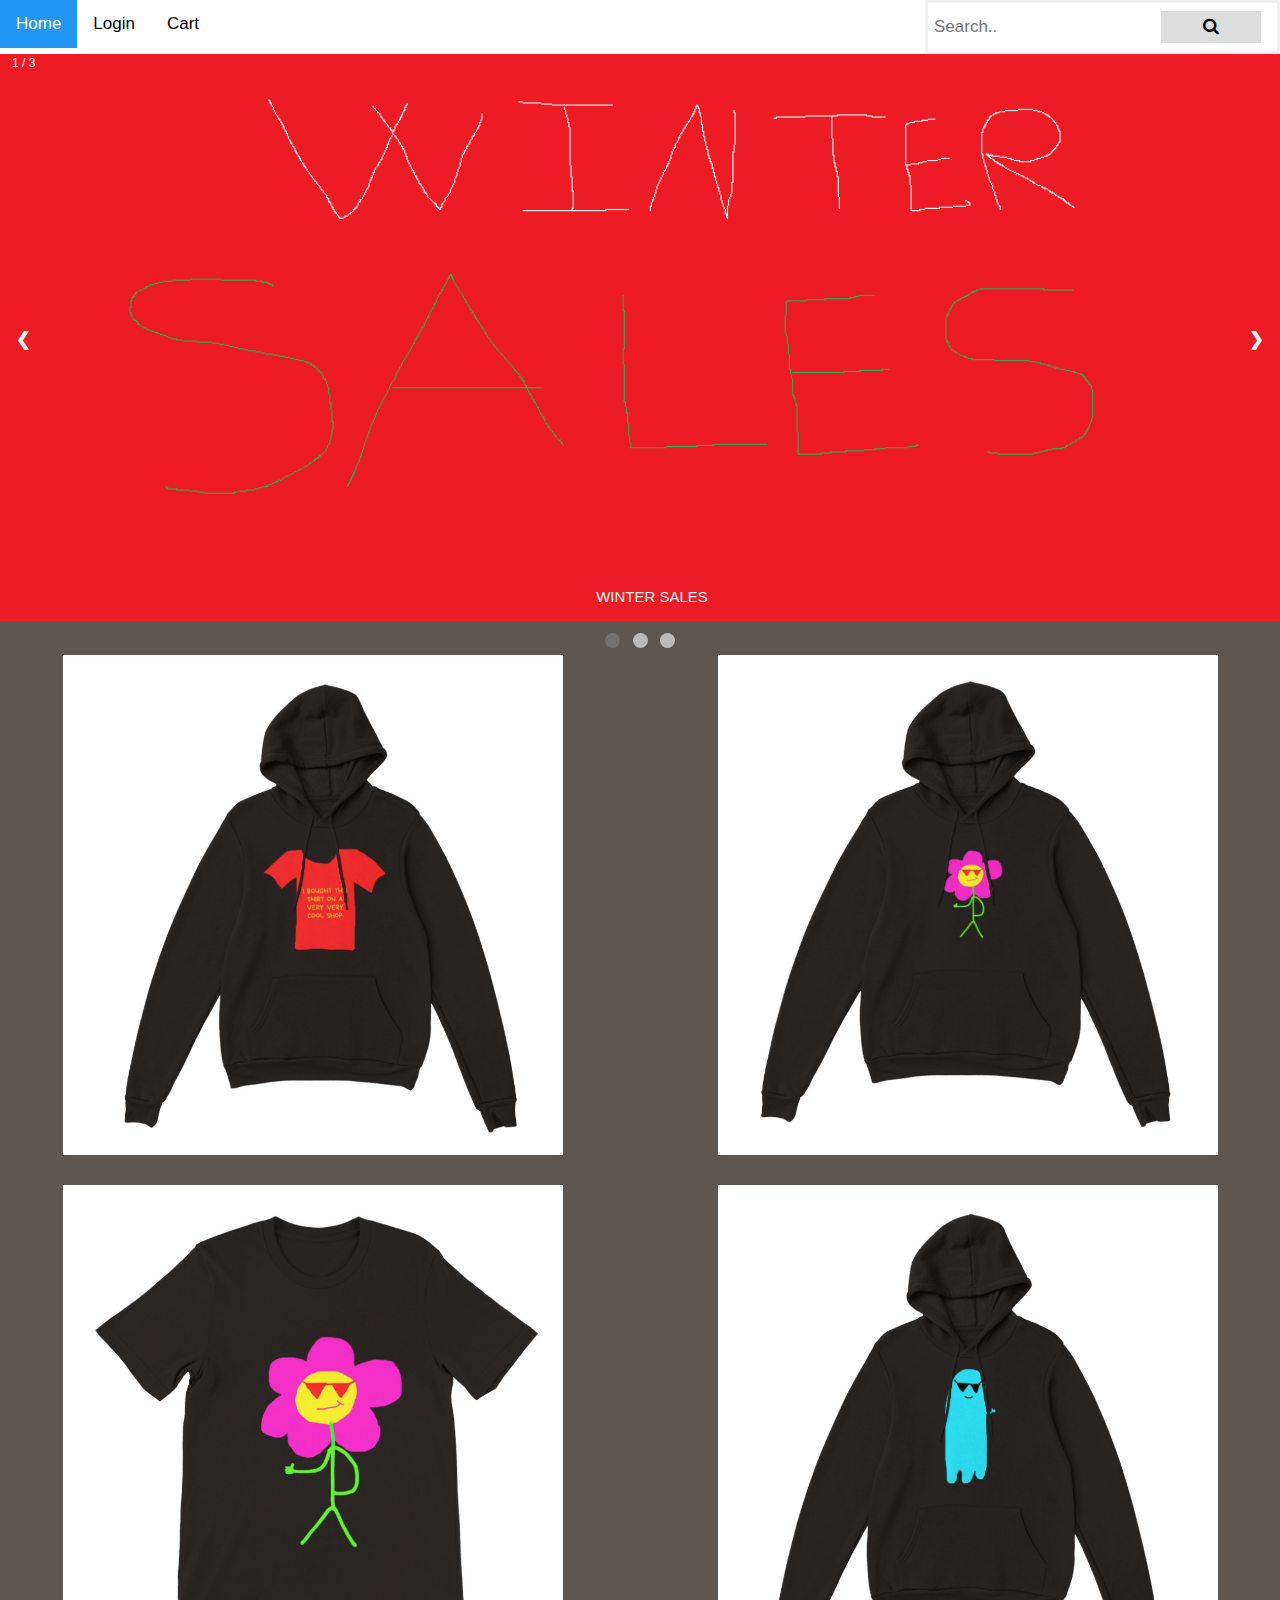
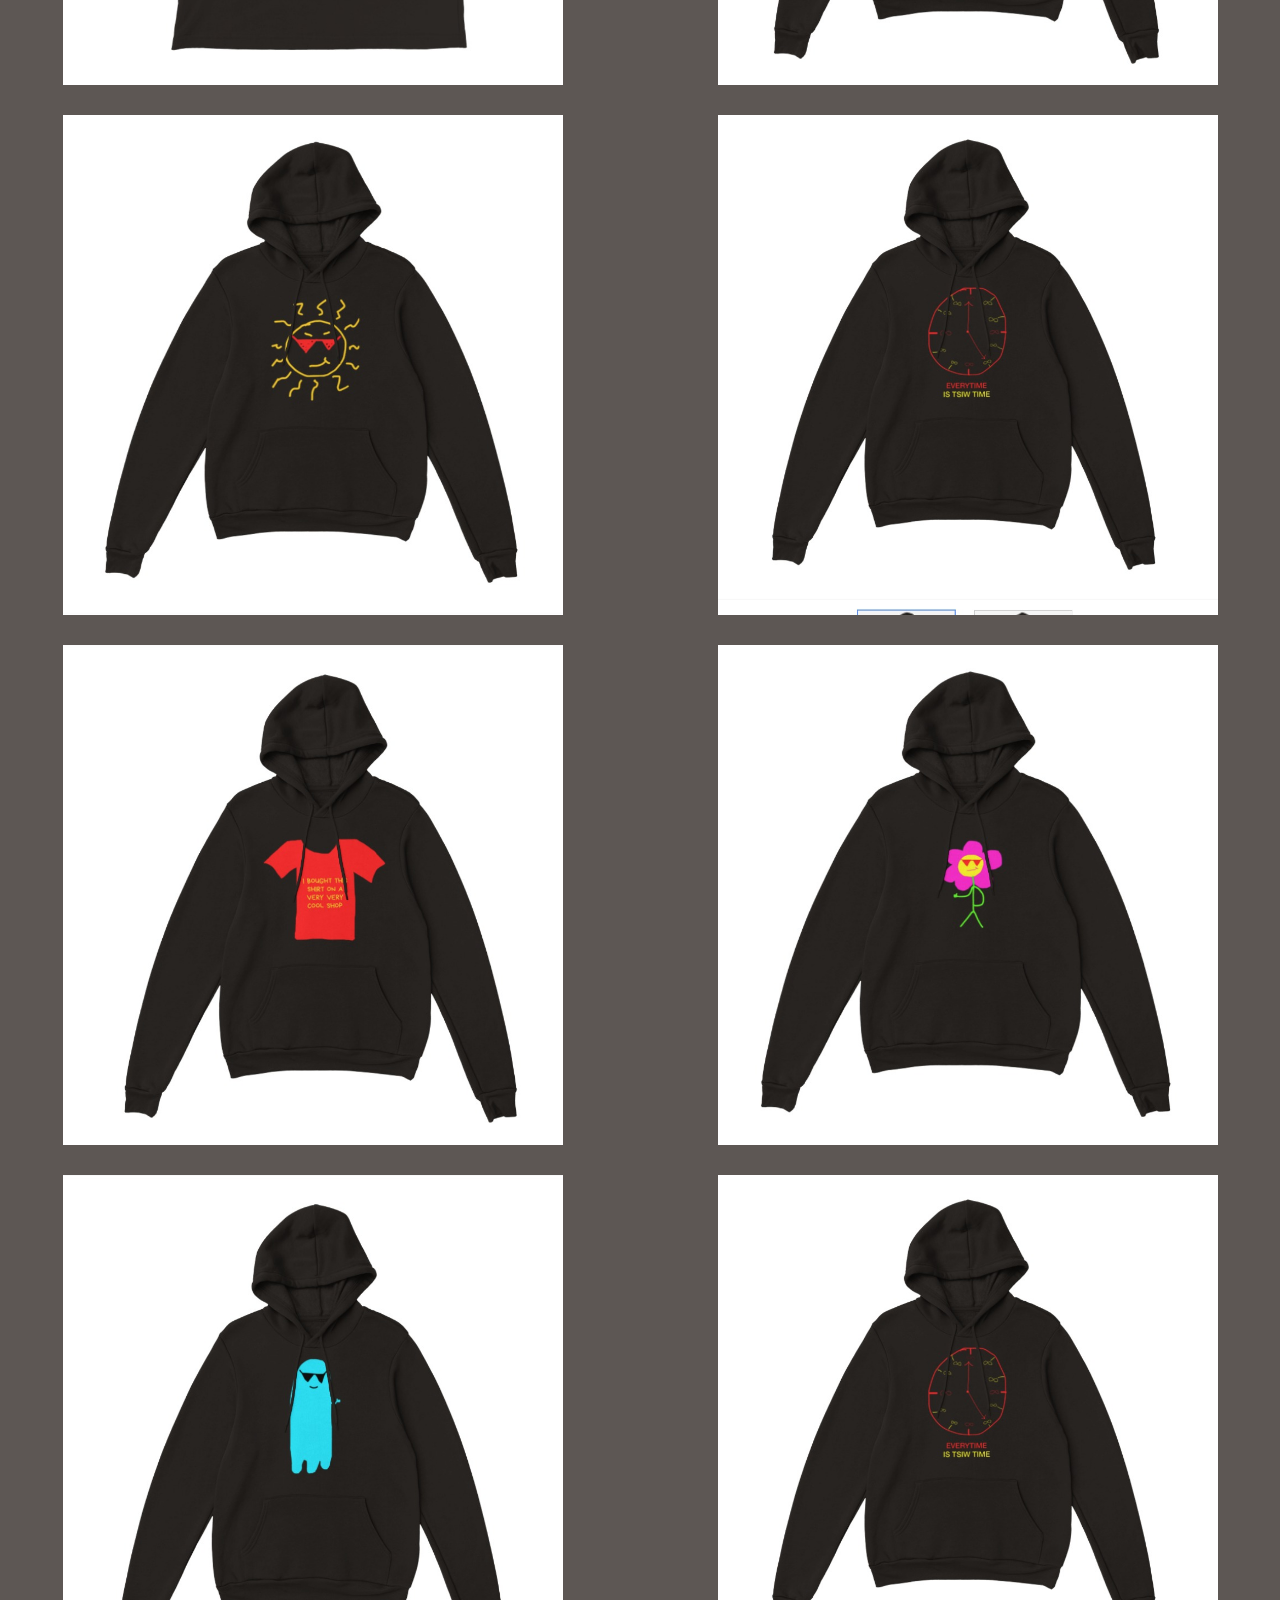
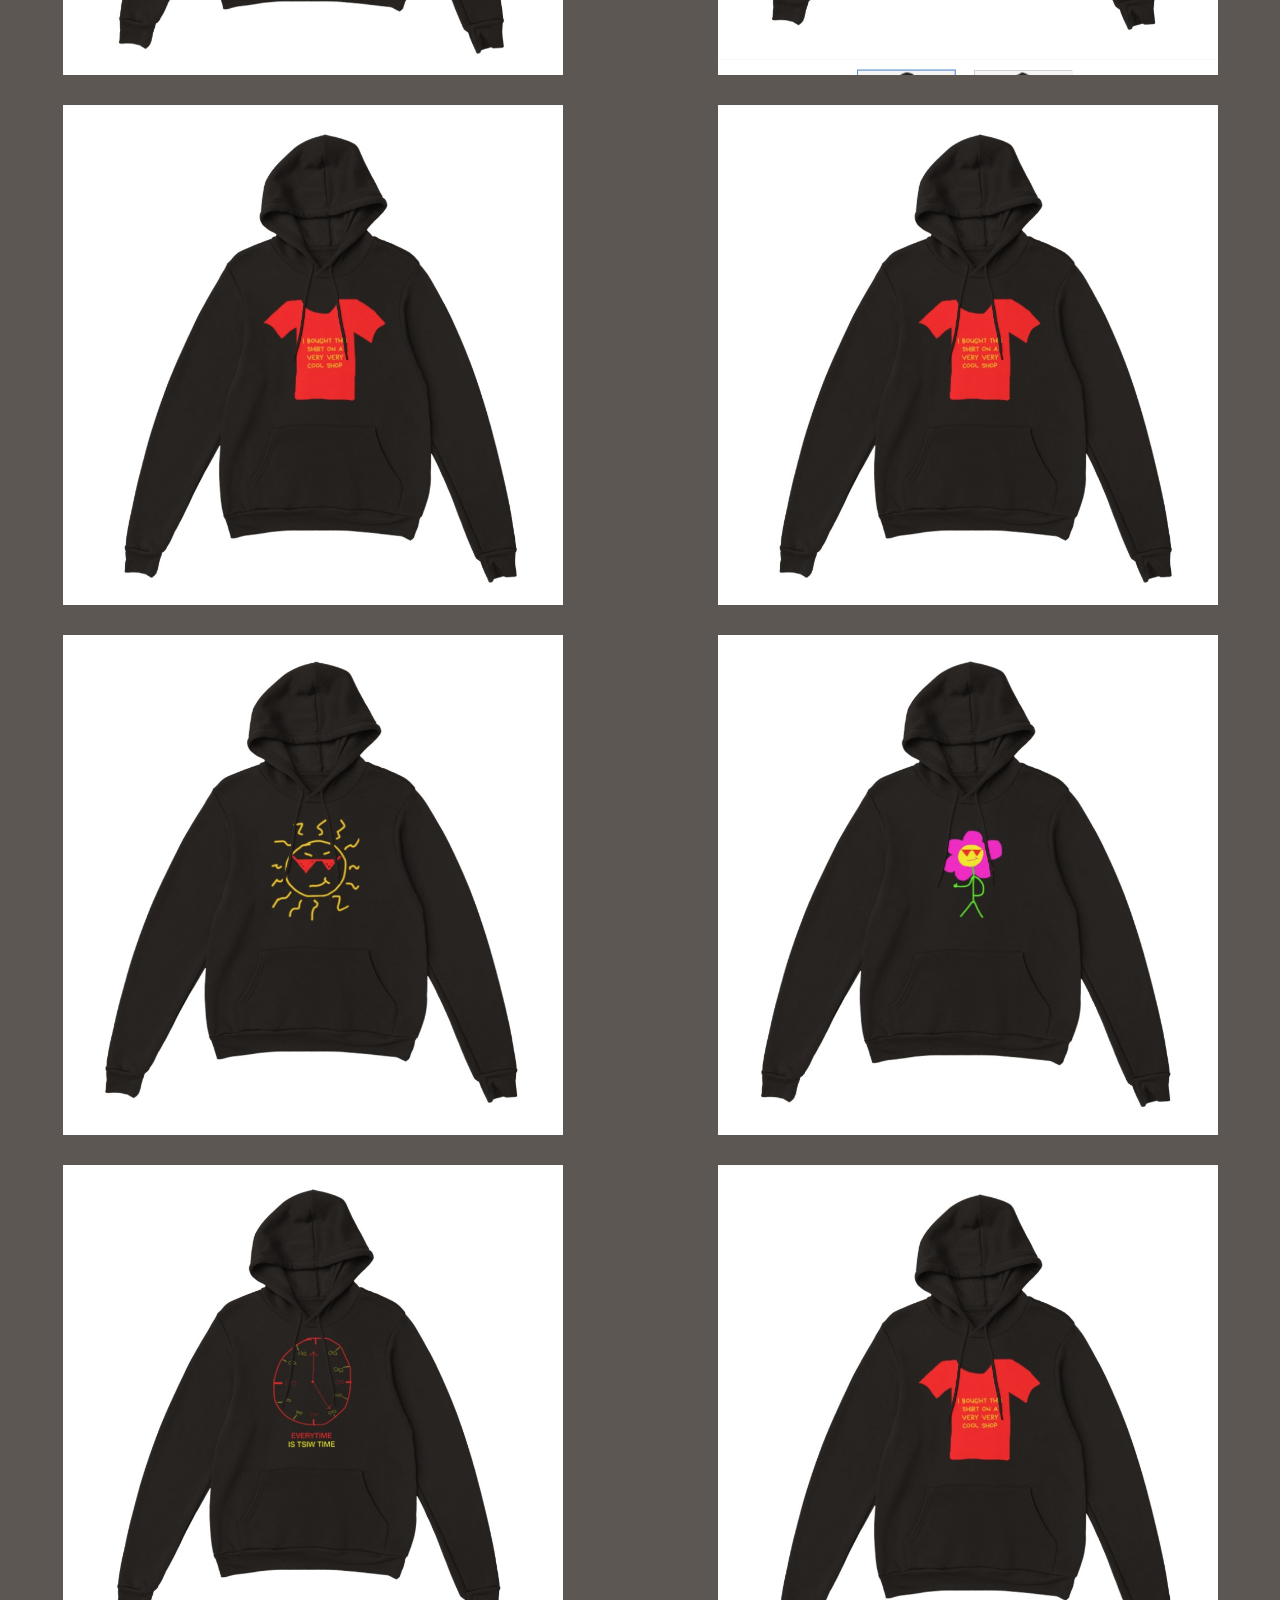
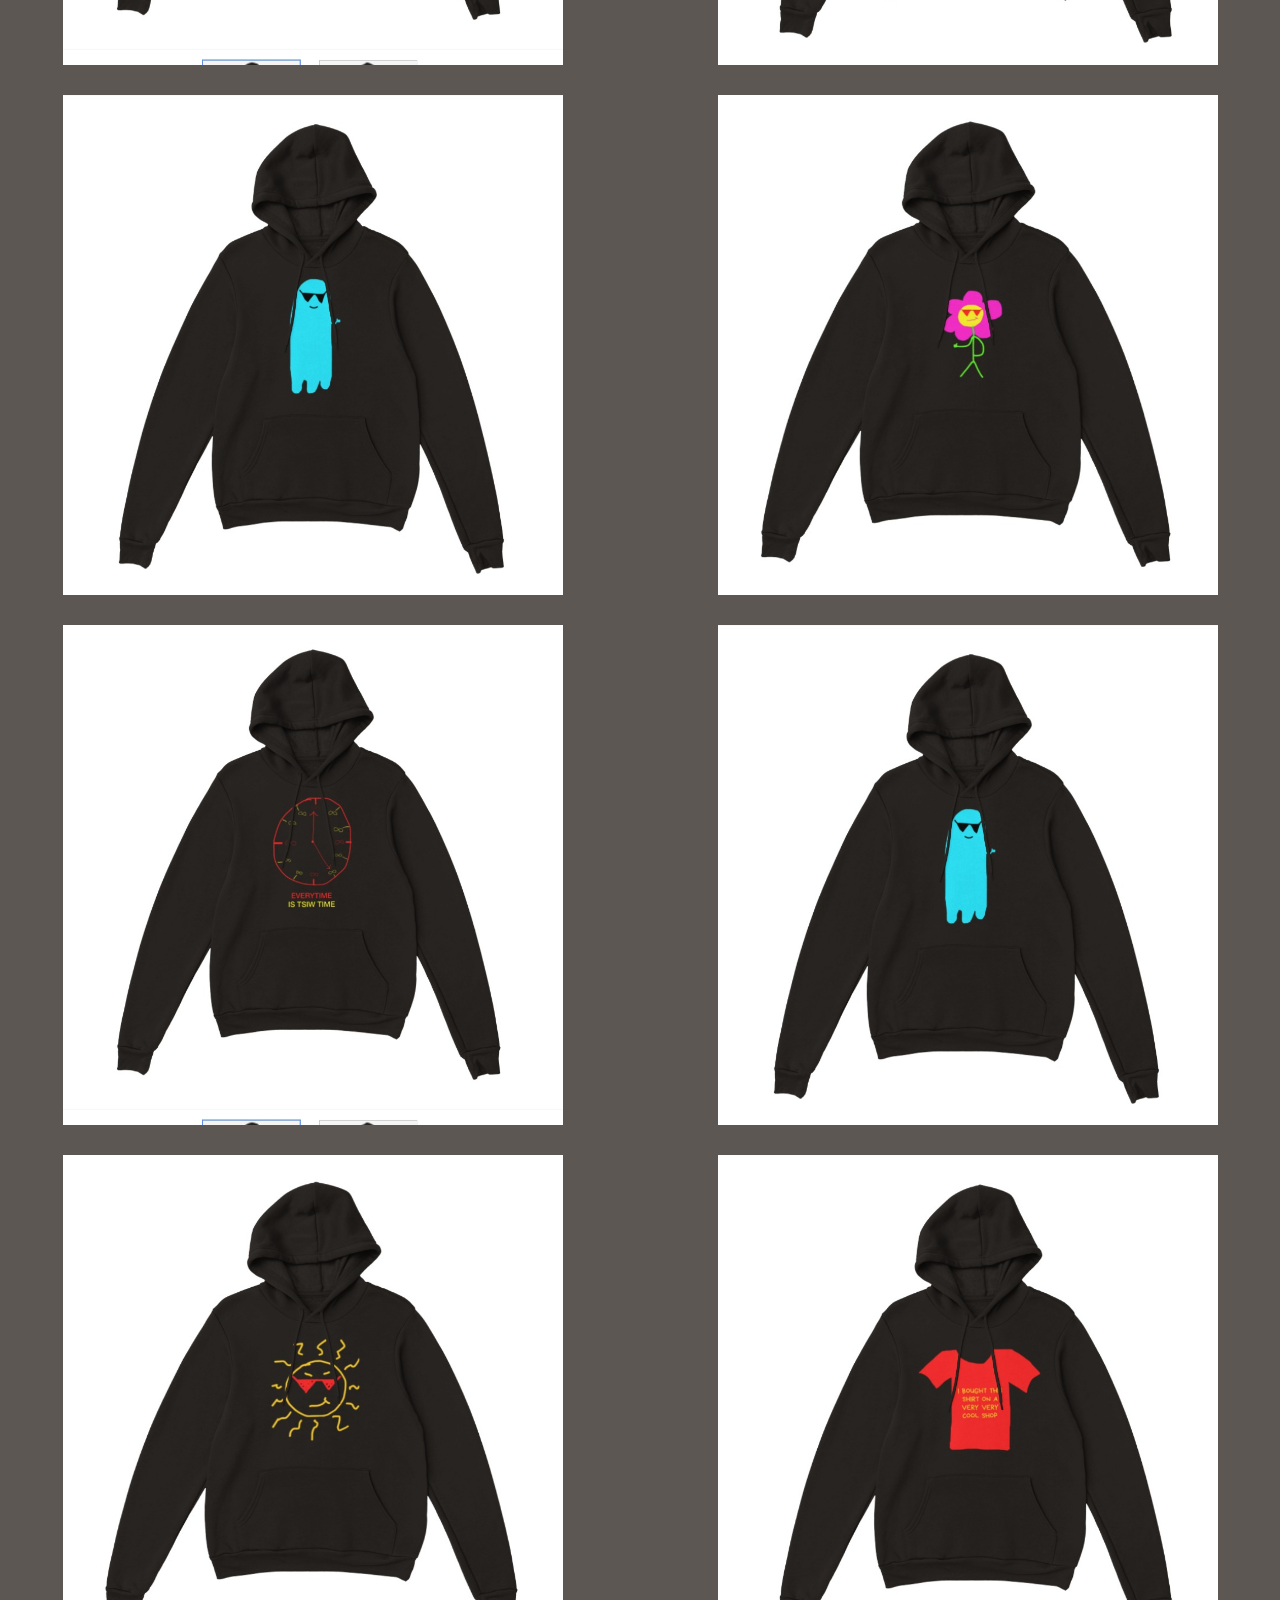
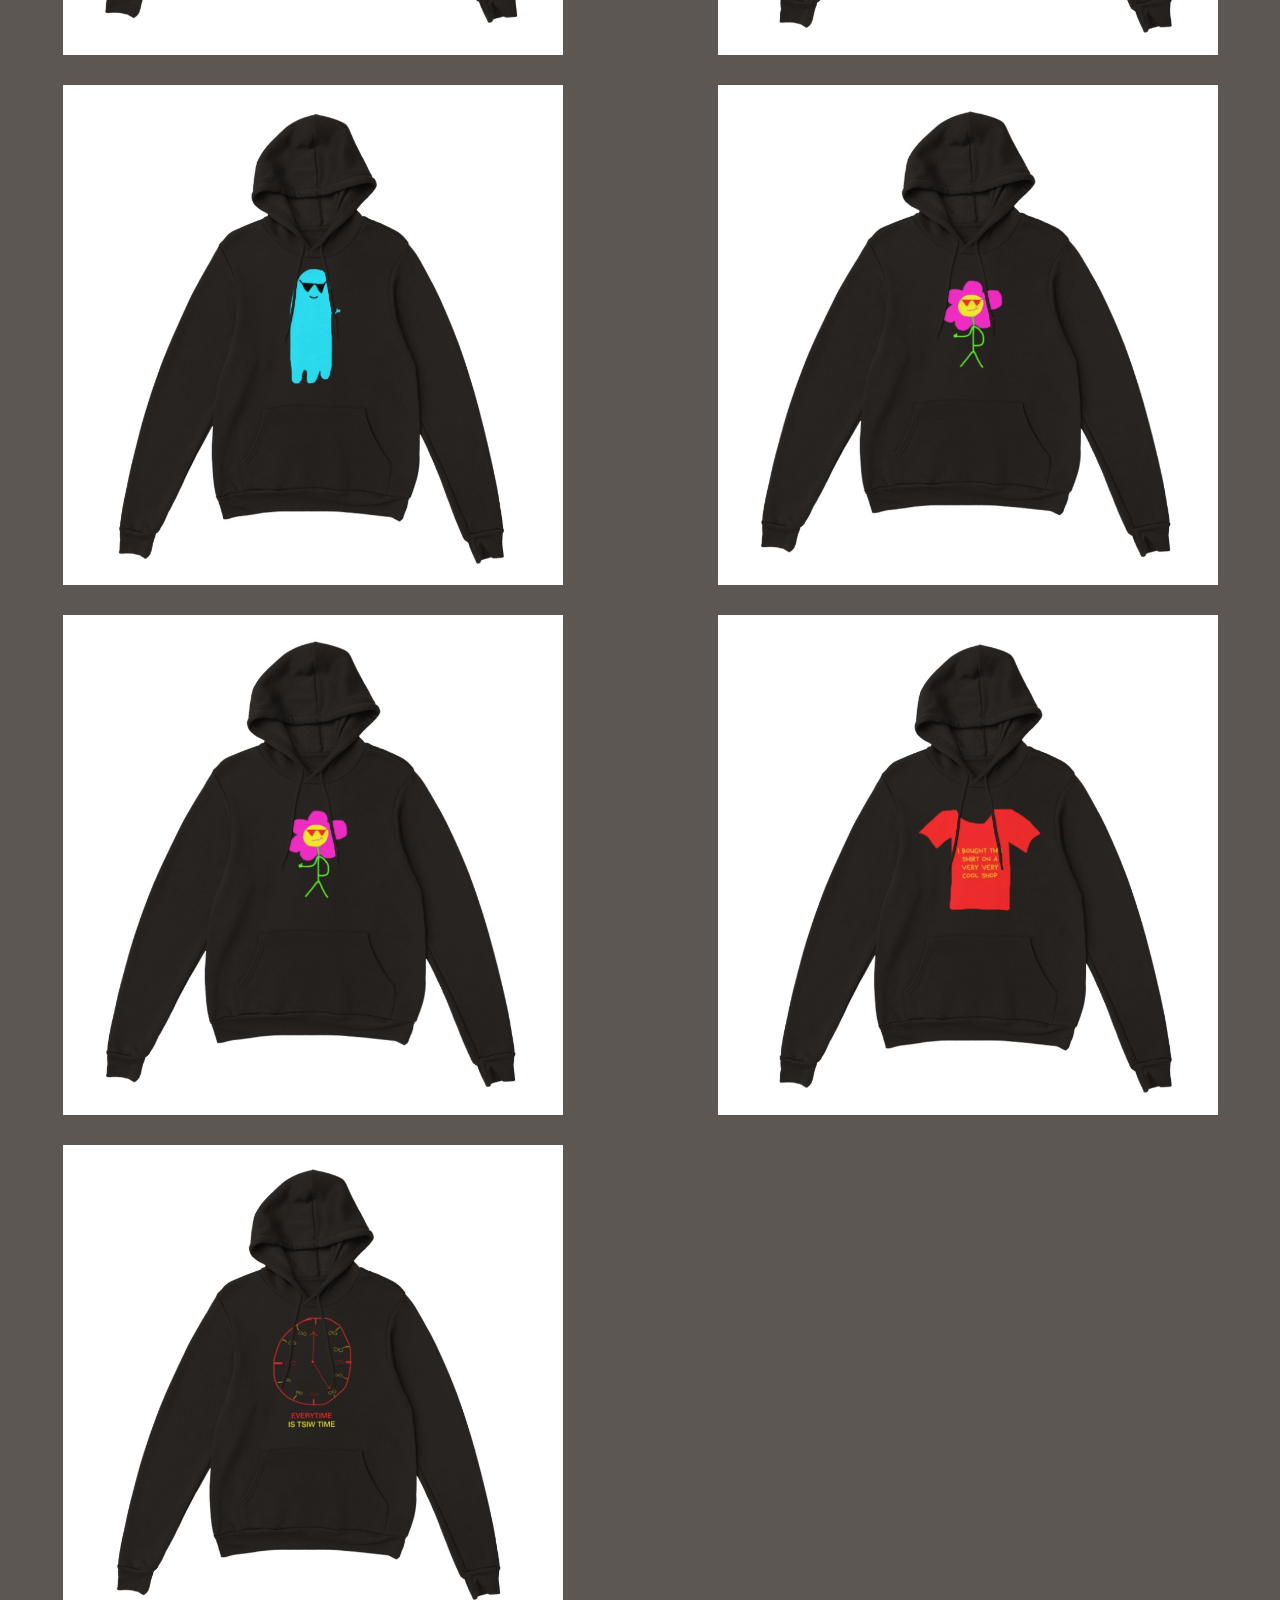
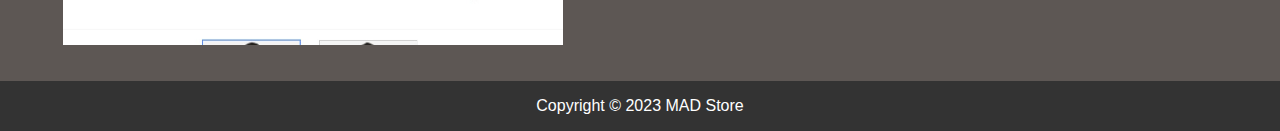
<file: index.html>
<!DOCTYPE html>
<html>
<head>
<link rel="stylesheet" href="https://cdnjs.cloudflare.com/ajax/libs/font-awesome/4.7.0/css/font-awesome.min.css">
<link rel="icon" type="image/x-icon" href="Images/Icon.png">
<link rel="stylesheet" href="style.css">

</head>
<body>


<div style="font-size:30px;margin-top:48px;">

  <div class="slideshow-container">

    <div class="mySlides fade">
      <div class="numbertext">1 / 3</div>
      <img src="Images/winter Sales.png" style="width:100%">
      <div class="text">WINTER SALES</div>
    </div>
    
    <div class="mySlides fade">
      <div class="numbertext">2 / 3</div>
      <img src="Images/50 off.png" style="width:100%">
      <div class="text">50% OFF ON ALL T-SHIRTS</div>
    </div>
    
    <div class="mySlides fade">
      <div class="numbertext">3 / 3</div>
      <img src="Images/70Off.png" style="width:100%">
      <div class="text">70% OFF ON ALL SWEATSHIRTS</div>
    </div>
    
    <a class="prev" onclick="plusSlides(-1)">❮</a>
    <a class="next" onclick="plusSlides(1)">❯</a>
    
    </div>

    
<div id="barraPrincipal">
  <a class="active" href="#home">Home</a>
  <a href="login.html">Login</a>
  <a href="pagina de peça.html">Cart</a>

  <div class="search-container">
    <form >
      <input type="text" placeholder="Search.." name="search">
      <button type="submit"><i class="fa fa-search"></i></button>
    </form>
  </div>

  <div class="countdown" id="countdown"></div>
  <div class="countdown1" id="countdown1"></div>
</div>  

    
    
    <div style="text-align:center">
      <span class="dot" onclick="currentSlide(1)"></span> 
      <span class="dot" onclick="currentSlide(2)"></span> 
      <span class="dot" onclick="currentSlide(3)"></span> 
    </div>

</div>

<div class="image-grid">
  <a href="#popup1" class="image-grid img">
    <img src="tw roupa/cool_h_b.jpeg" alt="Popup Image">
  </a>

  <a href="#popup2" class="image-grid img">
    <img src="tw roupa/flor_h_b.jpeg" alt="Popup Image">
  </a>

  <a href="#popup3" class="image-grid img">
    <img src="tw roupa/flor_t_b.jpeg" alt="Popup Image">
  </a>

  <a href="#popup4" class="image-grid img">
    <img src="tw roupa/ghost_h_b.jpeg" alt="Popup Image">
  </a>

  <a href="#popup5" class="image-grid img">
    <img src="tw roupa/sol_h_b.jpeg" alt="Popup Image">
  </a>

  <a href="#popup6" class="image-grid img">
    <img src="tw roupa/tsiw_h_b.jpeg" alt="Popup Image">
  </a>

  <a href="#popup7" class="image-grid img">
    <img src="tw roupa/cool_h_b.jpeg" alt="Popup Image">
  </a>

  <a href="#popup8" class="image-grid img">
    <img src="tw roupa/flor_h_b.jpeg" alt="Popup Image">
  </a>

  <a href="#popup9" class="image-grid img">
    <img src="tw roupa/ghost_h_b.jpeg" alt="Popup Image">
  </a>
  
  <a href="#popup10" class="image-grid img">
    <img src="tw roupa/tsiw_h_b.jpeg" alt="Popup Image">
  </a>
  <a href="#popup11" class="image-grid img">
    <img src="tw roupa/cool_h_b.jpeg" alt="Popup Image">
  </a>
  <a href="#popup12" class="image-grid img">
    <img src="tw roupa/cool_h_b.jpeg" alt="Popup Image">
  </a>
  <a href="#popup13" class="image-grid img">
    <img src="tw roupa/sol_h_b.jpeg" alt="Popup Image">
  </a>
  <a href="#popup14" class="image-grid img">
    <img src="tw roupa/flor_h_b.jpeg" alt="Popup Image">
  </a>
  <a href="#popup15" class="image-grid img">
    <img src="tw roupa/tsiw_h_b.jpeg" alt="Popup Image">
  </a>
  <a href="#popup16" class="image-grid img">
    <img src="tw roupa/cool_h_b.jpeg" alt="Popup Image">
  </a>
  <a href="#popup17" class="image-grid img">
    <img src="tw roupa/ghost_h_b.jpeg" alt="Popup Image">
  </a>
  <a href="#popup18" class="image-grid img">
    <img src="tw roupa/flor_h_b.jpeg" alt="Popup Image">
  </a>
  <a href="#popup19" class="image-grid img">
    <img src="tw roupa/tsiw_h_b.jpeg" alt="Popup Image">
  </a>
  <a href="#popup20" class="image-grid img">
    <img src="tw roupa/ghost_h_b.jpeg" alt="Popup Image">
  </a>
  <a href="#popup21" class="image-grid img">
    <img src="tw roupa/sol_h_b.jpeg" alt="Popup Image">
  </a>
  <a href="#popup22" class="image-grid img">
    <img src="tw roupa/cool_h_b.jpeg" alt="Popup Image">
  </a>
  <a href="#popup23" class="image-grid img">
    <img src="tw roupa/ghost_h_b.jpeg" alt="Popup Image">
  </a>
  <a href="#popup24" class="image-grid img">
    <img src="tw roupa/flor_h_b.jpeg" alt="Popup Image">
  </a>
  <a href="#popup25" class="image-grid img">
    <img src="tw roupa/flor_h_b.jpeg" alt="Popup Image">
  </a>
  <a href="#popup26" class="image-grid img">
    <img src="tw roupa/cool_h_b.jpeg" alt="Popup Image">
  </a>
  <a href="#popup27" class="image-grid img">
    <img src="tw roupa/tsiw_h_b.jpeg" alt="Popup Image">

  </a>

</div>

<div class="popup" id="popup1">
  <img class="popupImg" src="tw roupa/cool_h_b.jpeg" width="500"  > <br>
  <a>Price: $20</a> <br>
  <button onclick="addToCart(1)">ADD TO CART</button>
  <button onclick="closePopup()">Close</button>

</div>
<div class="popup" id="popup2">
  <img class="popupImg" src="tw roupa/flor_h_b.jpeg" width="500"  > <br>
  <a>Price: $20</a> <br>
  <button onclick="addToCart(2)">ADD TO CART</button>
  <button onclick="closePopup()">Close</button>
  
</div>

<div class="popup" id="popup3">
  <img class="popupImg" src="tw roupa/flor_h_b.jpeg" width="500"  > <br>
  <a>Price: $20</a> <br>
  <button onclick="addToCart(2)">ADD TO CART</button>
  <button onclick="closePopup()">Close</button>
  
</div>
<div class="popup" id="popup4">
  <img class="popupImg" src="tw roupa/ghost_h_b.jpeg" width="500"  > <br>
  <a>Price: $20</a> <br>
  <button onclick="addToCart(4)">ADD TO CART</button>
  <button onclick="closePopup()">Close</button>
  
</div>
<div class="popup" id="popup5">
  <img class="popupImg" src="tw roupa/sol_h_b.jpeg" width="500"  > <br>
  <a>Price: $20</a> <br>
  <button onclick="addToCart(5)">ADD TO CART</button>
  <button onclick="closePopup()">Close</button>

</div>
<div class="popup" id="popup6">
  <img class="popupImg" src="tw roupa/tsiw_h_b.jpeg" width="500"  > <br>
  <a>Price: $20</a> <br>
  <button onclick="addToCart(3)">ADD TO CART</button>
  <button onclick="closePopup()">Close</button>

</div>
<div class="popup" id="popup7">
  <img class="popupImg" src="tw roupa/cool_h_b.jpeg" width="500"  > <br>
  <a>Price: $20</a> <br>
  <button onclick="addToCart(1)">ADD TO CART</button>
  <button onclick="closePopup()">Close</button>

</div>
<div class="popup" id="popup8">
   <img class="popupImg" src="tw roupa/flor_h_b.jpeg" width="500"  > <br>
  <a>Price: $20</a> <br>
  <button onclick="addToCart(2)">ADD TO CART</button>
  <button onclick="closePopup()">Close</button>

</div>
<div class="popup" id="popup9">
  <img class="popupImg" src="tw roupa/ghost_h_b.jpeg" width="500"  > <br>
  <a>Price: $20</a> <br>
  <button onclick="addToCart(4)">ADD TO CART</button>
  <button onclick="closePopup()">Close</button>

</div>
<div class="popup" id="popup10">
  <img class="popupImg" src="tw roupa/tsiw_h_b.jpeg" width="500"  > <br>
  <a>Price: $20</a> <br>
  <button onclick="addToCart(3)">ADD TO CART</button>
  <button onclick="closePopup()">Close</button>

</div>
<div class="popup" id="popup11">
  <img class="popupImg" src="tw roupa/cool_h_b.jpeg" width="500"  > <br>
  <a>Price: $20</a> <br>
  <button onclick="addToCart(1)">ADD TO CART</button>
  <button onclick="closePopup()">Close</button>

</div>
<div class="popup" id="popup12">
  <img class="popupImg" src="tw roupa/cool_h_b.jpeg" width="500"  > <br>
  <a>Price: $20</a> <br>
  <button onclick="addToCart(1)">ADD TO CART</button>
  <button onclick="closePopup()">Close</button>

</div>
<div class="popup" id="popup13">
  <img class="popupImg" src="tw roupa/sol_h_b.jpeg" width="500"  > <br>
  <a>Price: $20</a> <br>
  <button onclick="addToCart(5)">ADD TO CART</button>
  <button onclick="closePopup()">Close</button>

</div>
<div class="popup" id="popup14">
  <img class="popupImg" src="tw roupa/flor_h_b.jpeg" width="500"  > <br>
  <a>Price: $20</a> <br>
  <button onclick="addToCart(2)">ADD TO CART</button>
  <button onclick="closePopup()">Close</button>

</div>
<div class="popup" id="popup15">
  <img class="popupImg" src="tw roupa/tsiw_h_b.jpeg" width="500"  > <br>
  <a>Price: $20</a> <br>
  <button onclick="addToCart(3)">ADD TO CART</button>
  <button onclick="closePopup()">Close</button>

</div>
<div class="popup" id="popup16">
  <img class="popupImg" src="tw roupa/cool_h_b.jpeg" width="500"  > <br>
  <a>Price: $20</a> <br>
  <button onclick="addToCart(1)">ADD TO CART</button>
  <button onclick="closePopup()">Close</button>

</div>
<div class="popup" id="popup17">
  <img class="popupImg" src="tw roupa/ghost_h_b.jpeg" width="500"  > <br>
  <a>Price: $20</a> <br>
  <button onclick="addToCart(4)">ADD TO CART</button>
  <button onclick="closePopup()">Close</button>

</div>
<div class="popup" id="popup18">
  <img class="popupImg" src="tw roupa/flor_h_b.jpeg" width="500"  > <br>
  <a>Price: $20</a> <br>
  <button onclick="addToCart(2)">ADD TO CART</button>
  <button onclick="closePopup()">Close</button>

</div>
<div class="popup" id="popup19">
  <img class="popupImg" src="tw roupa/tsiw_h_b.jpeg" width="500"  > <br>
  <a>Price: $20</a> <br>
  <button onclick="addToCart(3)">ADD TO CART</button>
  <button onclick="closePopup()">Close</button>

</div>
<div class="popup" id="popup20">
  <img class="popupImg" src="tw roupa/ghost_h_b.jpeg" width="500"  > <br>
  <a>Price: $20</a> <br>
  <button onclick="addToCart(4)">ADD TO CART</button>
  <button onclick="closePopup()">Close</button>

</div>
<div class="popup" id="popup21">
  <img class="popupImg" src="tw roupa/sol_h_b.jpeg" width="500"  > <br>
  <a>Price: $20</a> <br>
  <button onclick="addToCart(5)">ADD TO CART</button>
  <button onclick="closePopup()">Close</button>

</div>
<div class="popup" id="popup22">
  <img class="popupImg" src="tw roupa/cool_h_b.jpeg" width="500"  > <br>
  <a>Price: $20</a> <br>
  <button onclick="addToCart(1)">ADD TO CART</button>
  <button onclick="closePopup()">Close</button>

</div>
<div class="popup" id="popup23">
  <img class="popupImg" src="tw roupa/ghost_h_b.jpeg" width="500"  > <br>
  <a>Price: $20</a> <br>
  <button onclick="addToCart(4)">ADD TO CART</button>
  <button onclick="closePopup()">Close</button>

</div>
<div class="popup" id="popup24">
  <img class="popupImg" src="tw roupa/flor_h_b.jpeg" width="500"  > <br>
  <a>Price: $20</a> <br>
  <button onclick="addToCart(2)">ADD TO CART</button>
  <button onclick="closePopup()">Close</button>

</div>
<div class="popup" id="popup25">
  <img class="popupImg" src="tw roupa/flor_h_b.jpeg" width="500"  > <br>
  <a>Price: $20</a> <br>
  <button onclick="addToCart(2)">ADD TO CART</button>
  <button onclick="closePopup()">Close</button>

</div>
<div class="popup" id="popup26">
  <img class="popupImg" src="tw roupa/cool_h_b.jpeg" width="500"  > <br>
  <a>Price: $20</a> <br>
  <button onclick="addToCart(1)">ADD TO CART</button>
  <button onclick="closePopup()">Close</button>

</div>
<div class="popup" id="popup27">
  <img class="popupImg" src="tw roupa/tsiw_h_b.jpeg" width="500"  > <br>
  <a>Price: $20</a> <br>
  <button onclick="addToCart(3)">ADD TO CART</button>
  <button onclick="closePopup()">Close</button>

</div>
<br><br>




<script src="script.js"></script>

</body>

<footer>
  <p>Copyright © 2023 MAD Store</p>
</footer>
</html>
</file>
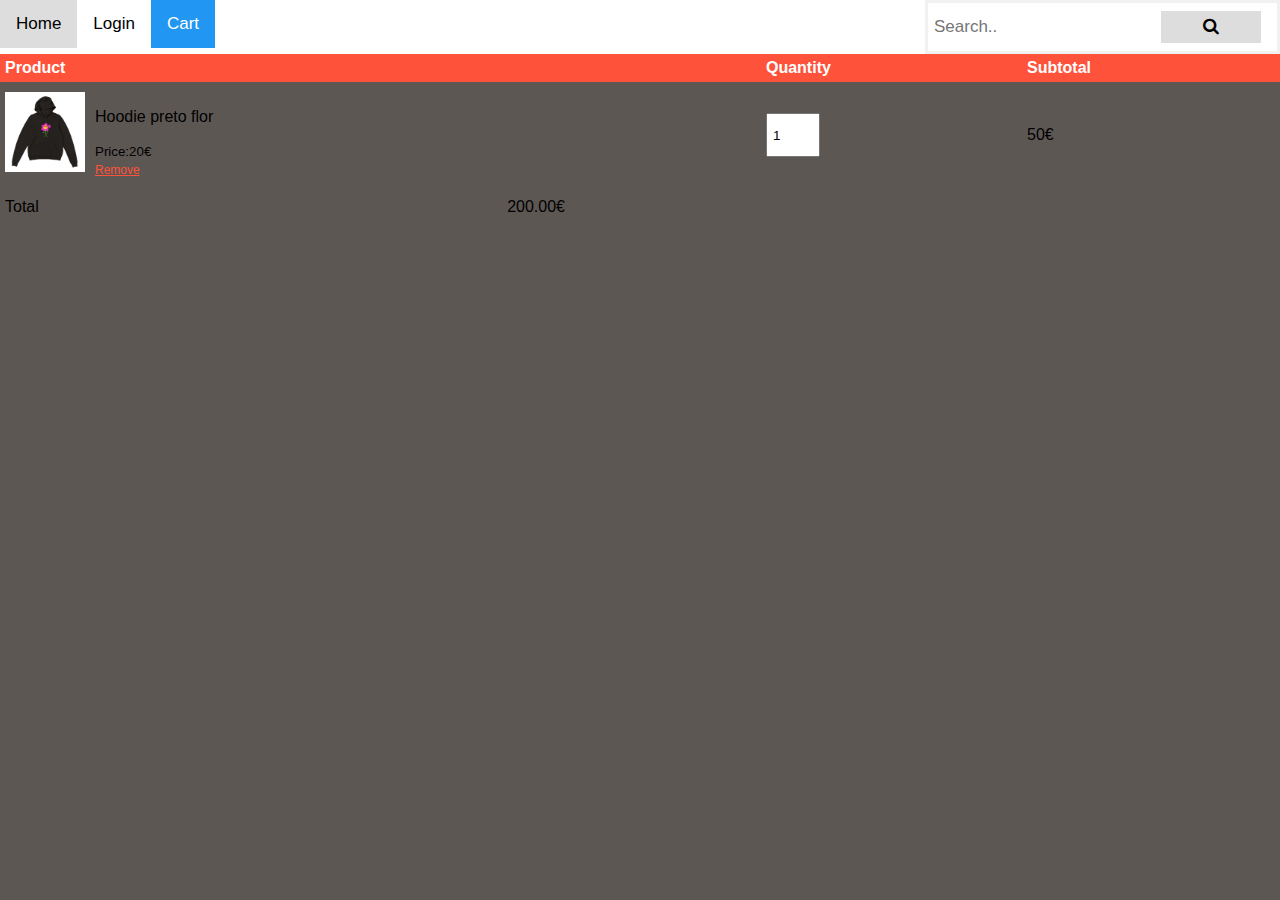
<file: carrinho.html>
<!DOCTYPE html>
<html>
<head>
<link rel="stylesheet" href="https://cdnjs.cloudflare.com/ajax/libs/font-awesome/4.7.0/css/font-awesome.min.css">
<link rel="icon" type="image/x-icon" href="Images/Icon.png">
<link rel="stylesheet" href="style.css">

</head>
<body>
<link rel="stylesheet" type="text/css" href="style.css">
<div id="barraPrincipal">
    <a  href="index.html">Home</a>
    <a href="login.html">Login</a>
    <a class="active" href="#contact">Cart</a>
    <div class="search-container">
      <form action="/action_page.php">
        <input type="text" placeholder="Search.." name="search">
        <button type="submit"><i class="fa fa-search"></i></button>
      </form>
    </div>
  </div>
  <br></br>
  <br>
  
<div class="shopping-cart-container">
    <table>
        <tr>
            <th>Product</th>
            <th>Quantity</th>
            <th>Subtotal</th>
        </tr>
        <tr>
            <td>
                <div class="cart-info">
                    <img src="tw roupa/flor_h_b.jpeg">
                    <div>
                        <p>Hoodie preto flor</p>
                        <small>Price:20€</small>
                        <br>
                        <a href="">Remove</a>
                    </div>
                </div>
            </td>
            <td><input type="number" value="1"></td>
            <td>50€</td>
        </tr>
    </table>
    <div class="total-price"></div>
    <table>
        <tr>
            <td>Total</td>
            <td>200.00€</td>
        </tr>
    </table>
  </div>
</body>
</file>
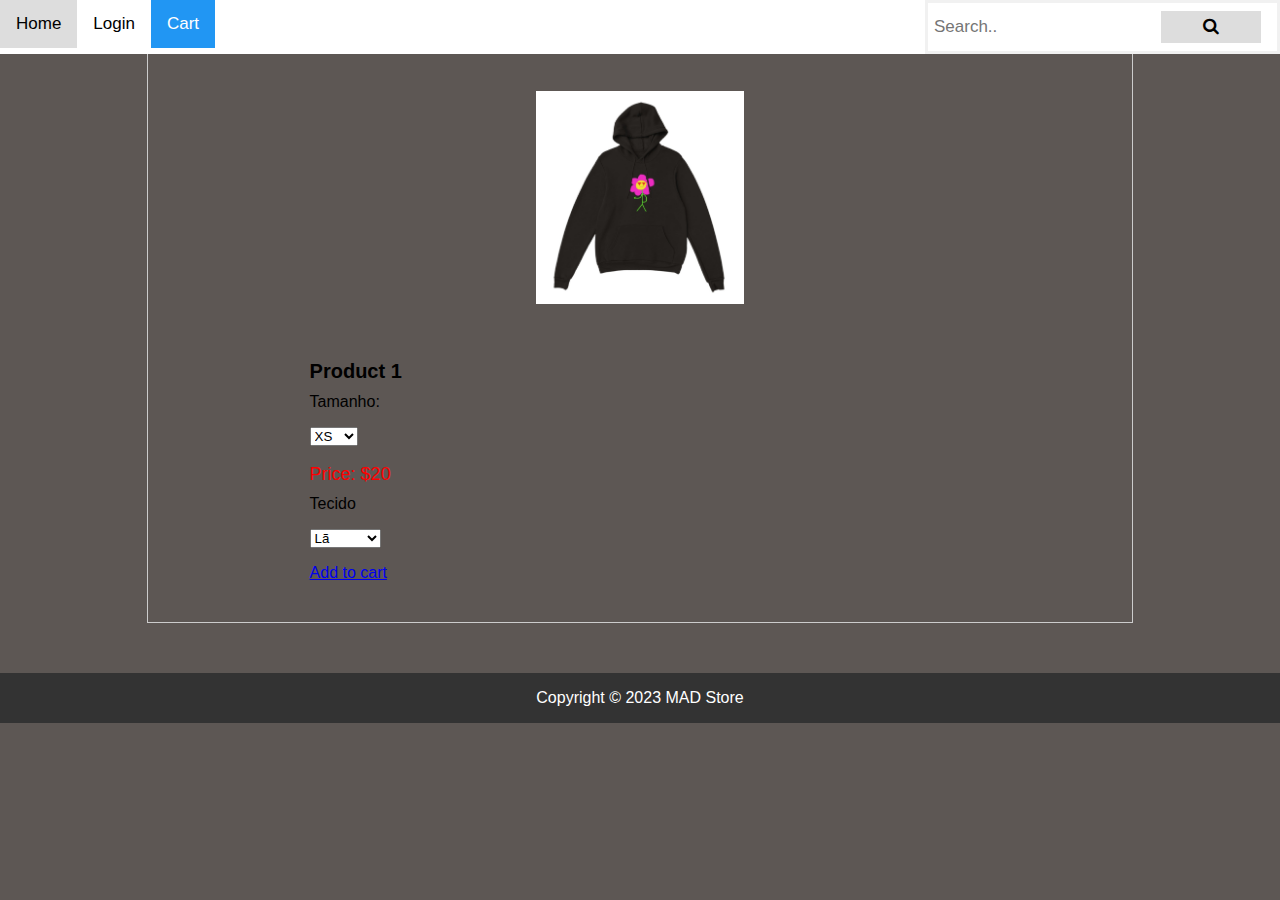
<file: pagina de peça.html>
<!DOCTYPE html>
<html>
<head>
<link rel="stylesheet" href="https://cdnjs.cloudflare.com/ajax/libs/font-awesome/4.7.0/css/font-awesome.min.css">
<link rel="icon" type="image/x-icon" href="Images/Icon.png">
<link rel="stylesheet" href="style.css">

</head>
<body>



<div id="barraPrincipal">
  <a href="index.html">Home</a>
  <a href="login.html">Login</a>
  <a class="active" href="#home">Cart</a>
  <div class="search-container">
    <form action="/action_page.php">
      <input type="text" placeholder="Search.." name="search">
      <button type="submit"><i class="fa fa-search"></i></button>
    </form>
  </div>
</div>
<!--escolha de roupa -->
<div class="product-container">
    <div class="product-row">
      <div class="product-img-container">
        <img text-align="left" class="product-img" src="tw roupa/flor_h_b.jpeg" alt="product image">
      </div>
      <div class="product-details">
        <h2 class="product-name">Product 1</h2>
        <label>Tamanho:</label><p class="product-tamanho"><select name="tamanho" id="tamanho">
            <option value="XS">XS</option>
            <option value="S">S</option>
            <option value="M">M</option>
            <option value="L">L</option>
            <option value="XL">XL</option>
            <option value="XXL">XXL</option>
          </select></p>
        
        <p class="product-price">Price: $20</p>
        <label>Tecido</label>
        <p class="product-tecido"><select name="size" id="tecido">
            <option value="Lã">Lã</option>
            <option value="Algodão">Algodão</option>
            <option value="Seda">Seda</option>
            <option value="Malha">Malha</option>
          </select></p>
         <a href="carrinho.html">Add to cart</a >
      </div>
    </div>
  </div>  
  
  <script src="script.js"></script>
  <footer>
    <p>Copyright © 2023 MAD Store</p>
  </footer>
</file>
<file: style.css>
/* Bordered form */
    form {
        border: 3px solid #f1f1f1;
    }
    
    /* Full-width inputs */
    input[type=text], input[type=password] {
        width: 50%;
        padding: 12px 20px;
        margin: 8px 0;
        display: inline-block;
        border: 1px solid #ccc;
        box-sizing: border-box;
    }
    

    /* Add a hover effect for buttons */
    button:hover {
        opacity: 0.8;
    }
    
    /* Extra style for the cancel button (red) */
    .cancelbtn {
        width: auto;
        padding: 10px 18px;
        background-color: #f44336;
    }
    
    /* Center the avatar image inside this container */
    .imgcontainer {
        text-align: center;
        margin: 24px 0 12px 0;
    }
    
    /* Avatar image */
    img.avatar {
        width: 40%;
        border-radius: 50%;
    }
    
    /* Add padding to containers */
    .container {
        padding: 16px;
    }
    
    /* The "Forgot password" text */
    span.psw {
        float: right;
        padding-top: 16px;
    }
    
    /* Change styles for span and cancel button on extra small screens */
    @media screen and (max-width: 300px) {
        span.psw {
        display: block;
        float: none;
        }
        .cancelbtn {
        width: 100%;
        }
    }
    body {
        margin: 0;
        font-family: Arial, Helvetica, sans-serif;
        background-color: rgb(93, 87, 84);
    }
    
 
    
    /* Slide Show */
    .mySlides {display: none}
    img {vertical-align: middle;}
    
    /* Slideshow container */
    .slideshow-container {
        width: auto;
        position: relative;
        margin: auto;
    }
    
    /* Next & previous buttons */
    .prev, .next {
        cursor: pointer;
        position: absolute;
        top: 50%;
        width: auto;
        padding: 16px;
        margin-top: -22px;
        color: white;
        font-weight: bold;
        font-size: 18px;
        transition: 0.6s ease;
        border-radius: 0 3px 3px 0;
        user-select: none;
    }
    
    /* Position the "next button" to the right */
    .next {
        right: 0;
        border-radius: 3px 0 0 3px;
    }
    
    /* On hover, add a black background color with a little bit see-through */
    .prev:hover, .next:hover {
        background-color: rgba(0,0,0,0.8);
    }
    
    /* Caption text */
    .text {
        color: #f2f2f2;
        font-size: 15px;
        padding: 8px 12px;
        position: absolute;
        bottom: 8px;
        width: 100%;
        text-align: center;
    }
    
    /* Number text (1/3 etc) */
    .numbertext {
        color: #f2f2f2;
        font-size: 12px;
        padding: 8px 12px;
        position: absolute;
        top: 0;
    }
    
    /* The dots/bullets/indicators */
    .dot {
        cursor: pointer;
        height: 15px;
        width: 15px;
        margin: 0 2px;
        background-color: #bbb;
        border-radius: 50%;
        display: inline-block;
        transition: background-color 0.6s ease;
    }
    
    .active, .dot:hover {
        background-color: #717171;
    }
    
    /* Fading animation */
    .fade {
        animation-name: fade;
        animation-duration: 1.5s;
    }
    
    @keyframes fade {
        from {opacity: .4} 
        to {opacity: 1}
    }
    
    /* On smaller screens, decrease text size */
    @media only screen and (max-width: 300px) {
        .prev, .next,.text {font-size: 11px}
    } 
    /* Fim Slide Show */


       /* Barra Principal */
       #barraPrincipal {
        background-color: rgb(255, 255, 255);
        position: fixed;
        top: 0;
        width: 100%;
        display: block;
        transition: top 0.3s;
    }
    #barraPrincipal a {
        float: left;
        display: block;
        color: black;
        text-align: center;
        padding: 14px 16px;
        text-decoration: none;
        font-size: 17px;
    }
    
    #barraPrincipal a:hover {
        background-color: #ddd;
        color: black;
    }
    
    #barraPrincipal a.active {
        background-color: #2196F3;
        color: white;
    }
    #barraPrincipal .countdown1{
        float: right;
        font-size:25px;
        color: red;
        font-family: 'Franklin Gothic Medium', 'Arial Narrow', Arial, sans-serif;
        text-align: center;
    }
    
      #barraPrincipal .countdown{
        float: right;
        font-size:25px;
        color: red;
        font-family: 'Franklin Gothic Medium', 'Arial Narrow', Arial, sans-serif;
        text-align: center;
    }

    #barraPrincipal .search-container {
        float: right;
    }
    
  
    #barraPrincipal input[type=text] {
        padding: 6px;
        margin-top: 8px;
        font-size: 17px;
        border: none;
    }
    
    #barraPrincipal .search-container button {
        float: right;
        padding: 6px 10px;
        margin-top: 8px;
        margin-right: 16px;
        background: #ddd;
        font-size: 17px;
        border: none;
        cursor: pointer;
    }
    
    #barraPrincipal .search-container button:hover {
        background: #ccc;
    }
    /* Fim Barra Principal */
    
    .image-grid {
        display:grid;
         margin: auto;
        grid-template-columns: repeat(auto-fill, minmax(500px, 1fr));
        grid-gap: 30px;
    }
    
    .image-grid img {
        width: 500px;
        height: 500px;
    }
    
    .popup {
        display: none;
        position: fixed;
        top: 50%;
        left: 50%;
        transform: translate(-50%, -50%);
        width: 800px;
        height: 600px;
        background-color: rgba(179, 179, 179, 0.878);
        border: 2px solid rgba(0, 0, 0, 0.878);
        padding: 20px;
    }
    
    /* Show the popup when the image is clicked */
    .popup:target {
        display: block;
    }


    
    .close-button {
        display: inline-block;
        padding: 10px 20px;
        background-color: red;
        color: white;
        text-decoration: none;
        cursor: pointer;
    }

    
    /* Add padding to containers */
    .container {
        padding: 16px;
    }
    
    /* The "Forgot password" text */
    span.psw {
        float: right;
        padding-top: 16px;
    }
    .login {
        text-align: center;
        padding: 16px;
        
    }
    button[type=submit]{
        width: 100px;
        align-items: left;
    }
    #product-container {
        display: flex;
        flex-direction: column;
    }

    #product-img {
        width: 300px;
        height: 300px;
    }
    .product-container {
        display: flex;
        flex-wrap: wrap;
        justify-content: center;
        margin: 50px;
    }
    .product-row {
        display: flex;
        flex-wrap: wrap;
        align-items: center;
        justify-content: center;
        width: 80%;
        padding: 20px;
        border: 1px solid #ccc;
    }
    .product-img-container {
        width: 30%;
        padding: 20px;
    }
    .product-img {
        width: 100%;
        align-items: left;
    }
    .product-details {
        width: 70%;
        padding: 20px;
    }
    .product-name {
        font-size: 20px;
        font-weight: bold;
        margin-bottom: 10px;
    }
    .product-size {
        font-size: 18px;
        margin-bottom: 10px;
    }
    .product-price {
        font-size: 18px;
        margin-bottom: 10px;
        color: #f00;
    }
    .product-buy-btn {
        padding: 10px 20px;
        background-color: #0070c0;
        color: #fff;
        border: none;
        border-radius: 4px;
        font-size: 18px;
        cursor: pointer;
    }
    #product-container {
        display: flex;
        flex-direction: column;
    }
    
    #product-img {
        width: 300px;
        height: 300px;
    }

    .product-container {
        display: flex;
        margin: 50px;
    }
    .product-row {
        display: flex;
        width: 80%;
        padding: 20px;
        border: 1px solid #ccc;
    }
    
    .product-img-container {
        width: 22%;
    }
    
    .product-details {
        width: 70%;
        padding: 20px;
    }
    
    .product-name {
        font-size: 20px;
        font-weight: bold;
        margin-bottom: 10px;
    }
    
    .product-size {
        font-size: 18px;
        margin-bottom: 10px;
    }
    
    .product-price {
        font-size: 18px;
        margin-bottom: 10px;
        color: #f00;
    }
    
    .product-buy-btn {
        padding: 10px 20px;
        background-color: #0070c0;
        color: #fff;
        border: none;
        border-radius: 4px;
        font-size: 18px;
        cursor: pointer;
    }
    img.product-img {
        width: 100%;
      }
      footer {
        position: absolute;
        left: 0;
        bottom: bottom;
        width: 100%;
        background-color: #333333;
        color: white;
        text-align: center;
    }
    
    /* itens carrinho*/
    .cart-page{
        margin: 80px auto;
    }
    table{
        width: 100%;
        border-collapse: collapse;
    }
    .cart-info{
        display: flex;
        flex-wrap: wrap;
    }
    th{
        text-align: left;
        padding: 5px;
        color: #fff;
        background-color: #ff523b;
    }
    td{
        padding: 10px 5px;
    }
    td input{
        width: 40px;
        padding: 5px;
        height: 30px;
    }
    td a{
        color: #ff523b;
        font-size: 12px;
    }
    td img{
        width:80px ;
        height: 80px;
        margin-right: 10px;
    }
    .total-price{
        display: flex;
        justify-content: flex-end;
    }
    .total-price table{
        border-top: 3px solid #ff523b;
        width: 100px;
        max-width: 350px;
    }
</file>
